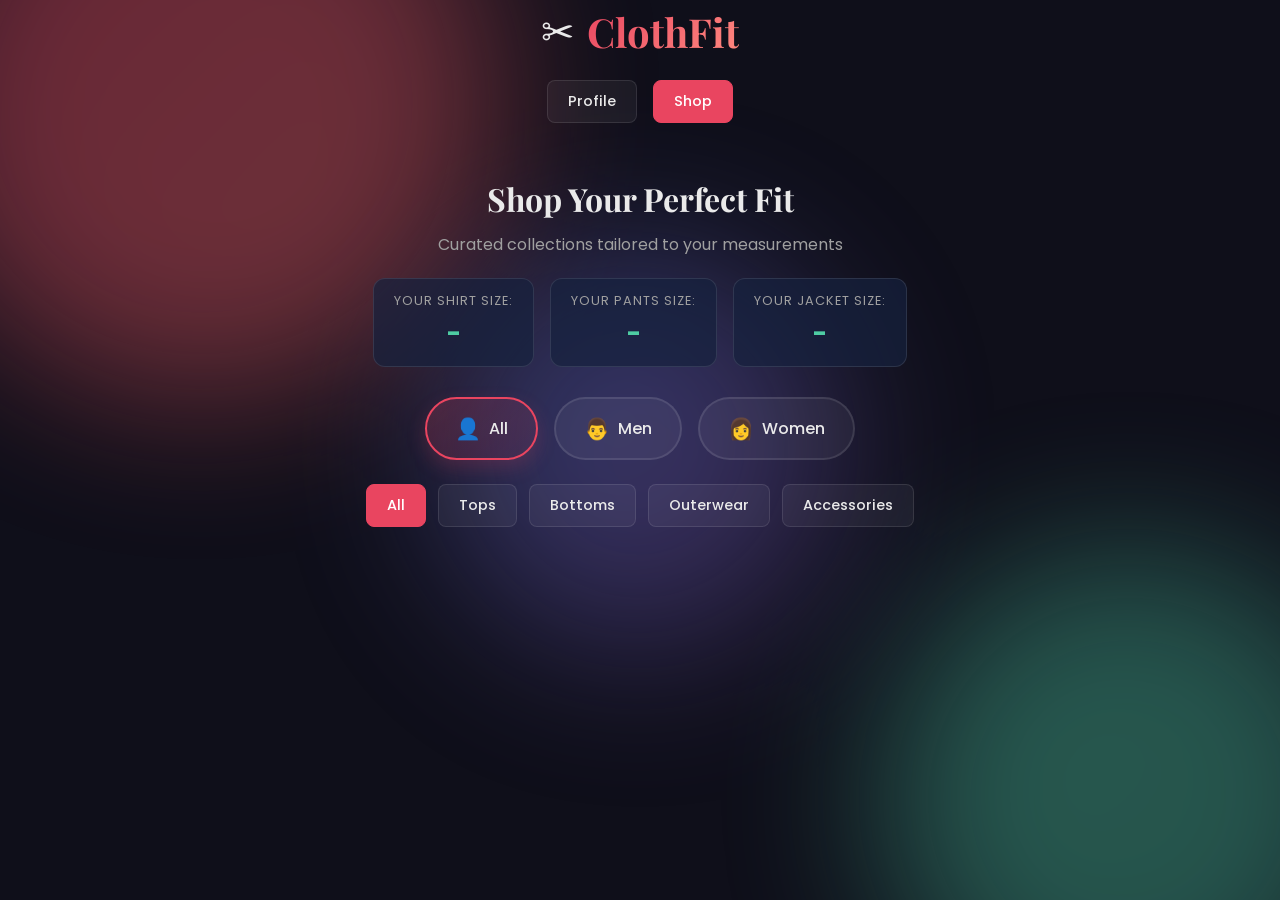
<file: shopping.html>
<!DOCTYPE html>
<html lang="en">
<head>
    <meta charset="UTF-8">
    <meta name="viewport" content="width=device-width, initial-scale=1.0">
    <title>ClothFit - Shop</title>
    <link href="https://fonts.googleapis.com/css2?family=Playfair+Display:wght@400;600;700&family=Poppins:wght@300;400;500;600&display=swap" rel="stylesheet">
    <link rel="stylesheet" href="styles.css">
</head>
<body>
    <!-- Animated Background -->
    <div class="bg-animation">
        <div class="gradient-orb orb-1"></div>
        <div class="gradient-orb orb-2"></div>
        <div class="gradient-orb orb-3"></div>
    </div>

    <!-- Shopping Page -->
    <div class="page-section" id="shopping-page" style="display: block;">
        <header class="header">
            <div class="logo">
                <span class="logo-icon">✂</span>
                <span class="logo-text">ClothFit</span>
            </div>
            <nav class="nav-menu">
                <button class="nav-btn" onclick="showPage('profile')">Profile</button>
                <button class="nav-btn active" onclick="showPage('shopping')">Shop</button>
            </nav>
        </header>

        <div class="shopping-container">
            <h2 class="shop-title">Shop Your Perfect Fit</h2>
            <p class="shop-subtitle">Curated collections tailored to your measurements</p>
            
            <!-- User Sizes Display -->
            <div class="user-sizes-display">
                <div class="size-badge-item">
                    <span class="size-badge-label">Your Shirt Size:</span>
                    <span class="size-badge-value" id="shop-shirt-size">-</span>
                </div>
                <div class="size-badge-item">
                    <span class="size-badge-label">Your Pants Size:</span>
                    <span class="size-badge-value" id="shop-pants-size">-</span>
                </div>
                <div class="size-badge-item">
                    <span class="size-badge-label">Your Jacket Size:</span>
                    <span class="size-badge-value" id="shop-jacket-size">-</span>
                </div>
            </div>

            <!-- Gender Toggle -->
            <div class="gender-toggle">
                <button class="gender-btn active" data-gender="all" onclick="filterByGender('all')">
                    <span class="gender-icon">👤</span> All
                </button>
                <button class="gender-btn" data-gender="male" onclick="filterByGender('male')">
                    <span class="gender-icon">👨</span> Men
                </button>
                <button class="gender-btn" data-gender="female" onclick="filterByGender('female')">
                    <span class="gender-icon">👩</span> Women
                </button>
            </div>

            <!-- Category Filters -->
            <div class="category-filters">
                <button class="category-btn active" data-category="all" onclick="filterProducts('all')">All</button>
                <button class="category-btn" data-category="tops" onclick="filterProducts('tops')">Tops</button>
                <button class="category-btn" data-category="bottoms" onclick="filterProducts('bottoms')">Bottoms</button>
                <button class="category-btn" data-category="outerwear" onclick="filterProducts('outerwear')">Outerwear</button>
                <button class="category-btn" data-category="accessories" onclick="filterProducts('accessories')">Accessories</button>
            </div>

            <!-- Products Grid -->
            <div class="products-grid" id="products-grid">
                <!-- Products will be dynamically loaded here -->
            </div>

            <!-- Empty State -->
            <div class="empty-state" id="empty-state" style="display: none;">
                <div class="empty-icon">🛒</div>
                <h3>No products found</h3>
                <p>Try adjusting your filters to see more products</p>
            </div>
        </div>
    </div>

    <!-- Full Page Product Detail -->
    <div class="product-detail-page" id="product-detail-page">
        <div class="product-detail-header">
            <button class="detail-back-btn" onclick="closeProductDetail()">
                <span class="back-arrow">←</span> Back to Shop
            </button>
        </div>
        <div class="product-detail-content">
            <div class="detail-image-section">
                <div class="detail-slider" id="detail-slider">
                    <!-- Product Image -->
                    <div class="detail-slide active" data-slide="0">
                        <div class="detail-image-wrapper" id="detail-image">
                        </div>
                    </div>
                </div>
                <div class="detail-badges" id="detail-badges"></div>
            </div>
            <div class="detail-info-section">
                <span class="detail-brand" id="detail-brand"></span>
                <h1 class="detail-name" id="detail-name"></h1>
                <div class="detail-price-row" id="detail-price"></div>
                <p class="detail-description" id="detail-description"></p>

                <div class="detail-specs-grid">
                    <div class="detail-spec-card">
                        <span class="detail-spec-icon">🧵</span>
                        <span class="detail-spec-label">Material</span>
                        <span class="detail-spec-value" id="detail-material"></span>
                    </div>
                    <div class="detail-spec-card">
                        <span class="detail-spec-icon">📐</span>
                        <span class="detail-spec-label">Fit</span>
                        <span class="detail-spec-value" id="detail-fit"></span>
                    </div>
                    <div class="detail-spec-card">
                        <span class="detail-spec-icon">🏷️</span>
                        <span class="detail-spec-label">Category</span>
                        <span class="detail-spec-value" id="detail-category"></span>
                    </div>
                    <div class="detail-spec-card">
                        <span class="detail-spec-icon">👤</span>
                        <span class="detail-spec-label">For</span>
                        <span class="detail-spec-value" id="detail-gender"></span>
                    </div>
                </div>

                <div class="detail-sizes-section">
                    <span class="detail-sizes-title">Select Size:</span>
                    <div class="detail-sizes-list" id="detail-sizes"></div>
                    <span class="detail-recommended-note" id="detail-recommended-note"></span>
                </div>

                <div class="detail-actions">
                    <button class="detail-add-cart-btn" id="detail-add-cart-btn" onclick="addToCartFromDetail()">
                        <span>🛒</span> Add to Cart
                    </button>
                </div>
            </div>
        </div>
    </div>

    <!-- Try On Modal -->
    <div class="tryon-modal" id="tryon-modal">
        <div class="tryon-modal-content">
            <button class="tryon-close-btn" onclick="closeTryOn()">✕</button>
            <h2 class="tryon-title">Virtual Try-On</h2>
            <p class="tryon-subtitle" id="tryon-product-name"></p>
            <div class="tryon-preview">
                <div class="tryon-user-photo" id="tryon-user-photo">
                    <img id="tryon-user-img" alt="Your photo" />
                    <img class="tryon-product-overlay" id="tryon-product-img" alt="Product overlay" />
                </div>
                <div class="tryon-no-photo" id="tryon-no-photo" style="display:none;">
                    <span class="tryon-no-photo-icon">📷</span>
                    <p>No profile photo found.</p>
                    <p>Upload a full-body photo on the Profile page to use Virtual Try-On.</p>
                </div>
            </div>
            <div class="tryon-controls" id="tryon-controls">
                <div class="tryon-control-group">
                    <label>Size</label>
                    <input type="range" id="tryon-size" min="30" max="100" value="60" oninput="updateTryOnOverlay()" />
                </div>
                <div class="tryon-control-group">
                    <label>Position Y</label>
                    <input type="range" id="tryon-pos-y" min="0" max="80" value="15" oninput="updateTryOnOverlay()" />
                </div>
                <div class="tryon-control-group">
                    <label>Opacity</label>
                    <input type="range" id="tryon-opacity" min="50" max="100" value="85" oninput="updateTryOnOverlay()" />
                </div>
            </div>
        </div>
    </div>

    <script src="app.js"></script>
    <script>
        // Initialize shopping page on load
        document.addEventListener('DOMContentLoaded', function() {
            loadShoppingPage();
        });
    </script>
</body>
</html>
</file>
<file: styles.css>
/* ============================================
   ClothFit - CSS Styles
   ============================================ */

/* CSS Variables */
:root {
    --primary: #1a1a2e;
    --secondary: #16213e;
    --accent: #e94560;
    --accent-hover: #ff6b6b;
    --success: #4ecca3;
    --text: #eaeaea;
    --text-muted: #a0a0a0;
    --bg: #0f0f1a;
    --card-bg: rgba(22, 33, 62, 0.7);
    --glass: rgba(255, 255, 255, 0.05);
    --border: rgba(255, 255, 255, 0.1);
    --shadow: 0 25px 50px -12px rgba(0, 0, 0, 0.5);
    --font-heading: 'Playfair Display', Georgia, serif;
    --font-body: 'Poppins', -apple-system, sans-serif;
}

/* Reset & Base */
*, *::before, *::after {
    box-sizing: border-box;
    margin: 0;
    padding: 0;
}

html {
    scroll-behavior: smooth;
}

body {
    font-family: var(--font-body);
    background: var(--bg);
    color: var(--text);
    min-height: 100vh;
    overflow-x: hidden;
    line-height: 1.6;
}

/* Animated Background */
.bg-animation {
    position: fixed;
    top: 0;
    left: 0;
    width: 100%;
    height: 100%;
    overflow: hidden;
    z-index: -1;
}

.gradient-orb {
    position: absolute;
    border-radius: 50%;
    filter: blur(80px);
    opacity: 0.4;
    animation: float 20s ease-in-out infinite;
}

.orb-1 {
    width: 600px;
    height: 600px;
    background: linear-gradient(135deg, #e94560, #ff6b6b);
    top: -200px;
    left: -100px;
    animation-delay: 0s;
}

.orb-2 {
    width: 500px;
    height: 500px;
    background: linear-gradient(135deg, #4ecca3, #45b393);
    bottom: -150px;
    right: -100px;
    animation-delay: -7s;
}

.orb-3 {
    width: 400px;
    height: 400px;
    background: linear-gradient(135deg, #667eea, #764ba2);
    top: 50%;
    left: 50%;
    transform: translate(-50%, -50%);
    animation-delay: -14s;
}

@keyframes float {
    0%, 100% {
        transform: translate(0, 0) scale(1);
    }
    25% {
        transform: translate(50px, -50px) scale(1.05);
    }
    50% {
        transform: translate(-30px, 30px) scale(0.95);
    }
    75% {
        transform: translate(-50px, -30px) scale(1.02);
    }
}

/* Container */
.container {
    max-width: 700px;
    margin: 0 auto;
    padding: 20px;
    min-height: 100vh;
    display: flex;
    flex-direction: column;
    justify-content: center;
}

/* Header */
.header {
    text-align: center;
    margin-bottom: 30px;
}

.logo {
    display: flex;
    align-items: center;
    justify-content: center;
    gap: 12px;
    margin-bottom: 8px;
}

.logo-icon {
    font-size: 2.5rem;
    animation: pulse 2s ease-in-out infinite;
}

@keyframes pulse {
    0%, 100% { transform: scale(1); }
    50% { transform: scale(1.1); }
}

.logo-text {
    font-family: var(--font-heading);
    font-size: 2.5rem;
    font-weight: 700;
    background: linear-gradient(135deg, var(--accent), #ff8a80);
    -webkit-background-clip: text;
    -webkit-text-fill-color: transparent;
    background-clip: text;
}

.tagline {
    color: var(--text-muted);
    font-size: 1rem;
    letter-spacing: 2px;
    text-transform: uppercase;
}

/* Progress Steps */
.progress-container {
    display: flex;
    align-items: center;
    justify-content: center;
    margin-bottom: 40px;
}

.progress-step {
    display: flex;
    flex-direction: column;
    align-items: center;
    gap: 8px;
}

.step-circle {
    width: 40px;
    height: 40px;
    border-radius: 50%;
    background: var(--glass);
    border: 2px solid var(--border);
    display: flex;
    align-items: center;
    justify-content: center;
    font-weight: 600;
    font-size: 0.9rem;
    transition: all 0.3s ease;
}

.progress-step.active .step-circle {
    background: var(--accent);
    border-color: var(--accent);
    box-shadow: 0 0 20px rgba(233, 69, 96, 0.4);
}

.progress-step.completed .step-circle {
    background: var(--success);
    border-color: var(--success);
}

.step-label {
    font-size: 0.75rem;
    color: var(--text-muted);
    text-transform: uppercase;
    letter-spacing: 1px;
}

.progress-step.active .step-label {
    color: var(--text);
}

.progress-line {
    width: 80px;
    height: 2px;
    background: var(--border);
    margin: 0 10px;
    margin-bottom: 24px;
}

/* Form Card */
.form-card {
    background: var(--card-bg);
    backdrop-filter: blur(20px);
    border-radius: 24px;
    border: 1px solid var(--border);
    padding: 40px;
    box-shadow: var(--shadow);
}

/* Form Steps */
.form-step {
    display: none;
    animation: fadeIn 0.4s ease;
}

.form-step.active {
    display: block;
}

@keyframes fadeIn {
    from {
        opacity: 0;
        transform: translateY(20px);
    }
    to {
        opacity: 1;
        transform: translateY(0);
    }
}

.step-title {
    font-family: var(--font-heading);
    font-size: 1.8rem;
    font-weight: 600;
    margin-bottom: 8px;
    text-align: center;
}

.step-description {
    color: var(--text-muted);
    text-align: center;
    margin-bottom: 30px;
}

/* Form Elements */
.form-group {
    margin-bottom: 20px;
}

.form-row {
    display: grid;
    grid-template-columns: 1fr 1fr;
    gap: 16px;
}

label {
    display: block;
    font-size: 0.85rem;
    font-weight: 500;
    margin-bottom: 8px;
    color: var(--text);
}

input, select {
    width: 100%;
    padding: 14px 16px;
    background: var(--glass);
    border: 1px solid var(--border);
    border-radius: 12px;
    color: var(--text);
    font-family: var(--font-body);
    font-size: 1rem;
    transition: all 0.3s ease;
}

input::placeholder {
    color: var(--text-muted);
}

input:focus, select:focus {
    outline: none;
    border-color: var(--accent);
    box-shadow: 0 0 0 3px rgba(233, 69, 96, 0.15);
    background: rgba(255, 255, 255, 0.08);
}

select {
    cursor: pointer;
    appearance: none;
    background-image: url("data:image/svg+xml,%3Csvg xmlns='http://www.w3.org/2000/svg' width='12' height='12' viewBox='0 0 12 12'%3E%3Cpath fill='%23a0a0a0' d='M6 8L1 3h10z'/%3E%3C/svg%3E");
    background-repeat: no-repeat;
    background-position: right 16px center;
}

select option {
    background: var(--secondary);
    color: var(--text);
}

/* Buttons */
button {
    cursor: pointer;
    font-family: var(--font-body);
    font-size: 1rem;
    font-weight: 500;
    border: none;
    border-radius: 12px;
    transition: all 0.3s ease;
}

.btn-primary {
    width: 100%;
    padding: 16px 24px;
    background: linear-gradient(135deg, var(--accent), #ff6b6b);
    color: white;
    display: flex;
    align-items: center;
    justify-content: center;
    gap: 8px;
    font-size: 1.05rem;
    box-shadow: 0 8px 20px rgba(233, 69, 96, 0.3);
}

.btn-primary:hover {
    transform: translateY(-2px);
    box-shadow: 0 12px 30px rgba(233, 69, 96, 0.4);
}

.btn-primary:disabled {
    opacity: 0.5;
    cursor: not-allowed;
    transform: none;
}

.btn-arrow {
    transition: transform 0.3s ease;
}

.btn-primary:hover .btn-arrow {
    transform: translateX(4px);
}

.btn-secondary {
    width: 100%;
    padding: 14px 24px;
    background: var(--glass);
    border: 1px solid var(--border);
    color: var(--text);
    margin-top: 16px;
}

.btn-secondary:hover {
    background: rgba(255, 255, 255, 0.1);
    border-color: var(--accent);
}

.btn-back {
    padding: 14px 24px;
    background: transparent;
    color: var(--text-muted);
    border: 1px solid var(--border);
}

.btn-back:hover {
    color: var(--text);
    border-color: var(--text-muted);
}

.button-group {
    display: flex;
    gap: 16px;
    margin-top: 24px;
}

.button-group .btn-primary {
    flex: 1;
}

/* Upload Zone */
.upload-zone {
    border: 2px dashed var(--border);
    border-radius: 16px;
    padding: 40px 20px;
    text-align: center;
    cursor: pointer;
    transition: all 0.3s ease;
    background: var(--glass);
}

.upload-zone:hover, .upload-zone.dragover {
    border-color: var(--accent);
    background: rgba(233, 69, 96, 0.05);
}

.upload-placeholder {
    pointer-events: none;
}

.upload-icon {
    font-size: 3rem;
    margin-bottom: 16px;
    opacity: 0.7;
}

.upload-text {
    font-size: 1.1rem;
    font-weight: 500;
    margin-bottom: 4px;
}

.upload-subtext {
    color: var(--text-muted);
    font-size: 0.9rem;
    margin-bottom: 20px;
}

.upload-guidelines {
    text-align: left;
    background: rgba(0, 0, 0, 0.2);
    border-radius: 12px;
    padding: 16px;
    margin-top: 20px;
}

.upload-guidelines h4 {
    font-size: 0.85rem;
    color: var(--success);
    margin-bottom: 8px;
}

.upload-guidelines ul {
    list-style: none;
    font-size: 0.8rem;
    color: var(--text-muted);
}

.upload-guidelines li {
    padding: 4px 0;
    padding-left: 16px;
    position: relative;
}

.upload-guidelines li::before {
    content: "•";
    position: absolute;
    left: 0;
    color: var(--accent);
}

/* Preview */
.preview-container {
    position: relative;
    max-width: 300px;
    margin: 0 auto;
}

#photo-preview {
    width: 100%;
    border-radius: 12px;
    box-shadow: 0 8px 32px rgba(0, 0, 0, 0.3);
}

.remove-photo {
    position: absolute;
    top: -10px;
    right: -10px;
    width: 30px;
    height: 30px;
    border-radius: 50%;
    background: var(--accent);
    color: white;
    font-size: 1rem;
    display: flex;
    align-items: center;
    justify-content: center;
}

.remove-photo:hover {
    background: #ff4757;
    transform: scale(1.1);
}

/* Camera Modal */
.camera-modal {
    display: none;
    position: fixed;
    top: 0;
    left: 0;
    width: 100%;
    height: 100%;
    background: rgba(0, 0, 0, 0.9);
    z-index: 1000;
    align-items: center;
    justify-content: center;
}

.camera-modal.active {
    display: flex;
}

.camera-content {
    width: 90%;
    max-width: 500px;
    text-align: center;
}

#camera-feed {
    width: 100%;
    border-radius: 16px;
    transform: scaleX(-1);
}

.camera-controls {
    display: flex;
    gap: 16px;
    justify-content: center;
    margin-top: 20px;
}

.btn-capture {
    padding: 14px 40px;
    background: var(--accent);
    color: white;
    font-size: 1.1rem;
}

.btn-capture:hover {
    background: #ff6b6b;
    transform: scale(1.05);
}

.btn-cancel {
    padding: 14px 30px;
    background: var(--glass);
    color: var(--text);
    border: 1px solid var(--border);
}

.btn-cancel:hover {
    background: rgba(255, 255, 255, 0.1);
}

/* Loading */
.loading-container {
    text-align: center;
    padding: 40px 20px;
}

.spinner {
    width: 60px;
    height: 60px;
    margin: 0 auto 20px;
    border: 4px solid var(--border);
    border-top-color: var(--accent);
    border-radius: 50%;
    animation: spin 1s linear infinite;
}

@keyframes spin {
    to { transform: rotate(360deg); }
}

.loading-text {
    font-size: 1.1rem;
    margin-bottom: 12px;
}

.loading-steps {
    color: var(--text-muted);
    font-size: 0.9rem;
}

/* Error Message */
.error-message {
    display: flex;
    align-items: center;
    gap: 12px;
    padding: 16px;
    background: rgba(255, 107, 107, 0.1);
    border: 1px solid rgba(255, 107, 107, 0.3);
    border-radius: 12px;
    margin-top: 20px;
}

.error-icon {
    font-size: 1.5rem;
}

.error-message p {
    color: #ff6b6b;
    font-size: 0.9rem;
}

/* Results */
.results-header {
    text-align: center;
    margin-bottom: 30px;
}

/* Body Shape Card */
.body-shape-card {
    display: flex;
    align-items: center;
    gap: 16px;
    padding: 20px;
    background: linear-gradient(135deg, rgba(78, 204, 163, 0.15), rgba(78, 204, 163, 0.05));
    border: 1px solid rgba(78, 204, 163, 0.3);
    border-radius: 16px;
    margin-bottom: 24px;
}

.shape-icon {
    font-size: 2.5rem;
}

.shape-info {
    display: flex;
    flex-direction: column;
}

.shape-label {
    font-size: 0.8rem;
    color: var(--text-muted);
    text-transform: uppercase;
    letter-spacing: 1px;
}

.shape-value {
    font-size: 1.3rem;
    font-weight: 600;
    color: var(--success);
}

/* Measurements Grid */
.measurements-grid {
    display: grid;
    grid-template-columns: repeat(2, 1fr);
    gap: 16px;
    margin-bottom: 30px;
}

.measurement-card {
    background: var(--glass);
    border: 1px solid var(--border);
    border-radius: 16px;
    padding: 20px;
    text-align: center;
    transition: all 0.3s ease;
}

.measurement-card:hover {
    transform: translateY(-4px);
    border-color: var(--accent);
    box-shadow: 0 12px 30px rgba(233, 69, 96, 0.15);
}

.measurement-icon {
    font-size: 1.8rem;
    display: block;
    margin-bottom: 8px;
}

.measurement-label {
    font-size: 0.75rem;
    color: var(--text-muted);
    text-transform: uppercase;
    letter-spacing: 1px;
    display: block;
    margin-bottom: 8px;
}

.measurement-value {
    font-size: 1.8rem;
    font-weight: 700;
    color: var(--text);
}

.measurement-unit {
    font-size: 0.9rem;
    color: var(--text-muted);
    margin-left: 4px;
}

/* Sizes Section */
.sizes-section {
    margin-bottom: 30px;
}

.sizes-section h3 {
    font-family: var(--font-heading);
    font-size: 1.3rem;
    text-align: center;
    margin-bottom: 16px;
}

.sizes-grid {
    display: grid;
    grid-template-columns: repeat(3, 1fr);
    gap: 12px;
}

.size-card {
    background: linear-gradient(135deg, var(--accent), #ff6b6b);
    border-radius: 16px;
    padding: 20px;
    text-align: center;
    box-shadow: 0 8px 24px rgba(233, 69, 96, 0.3);
}

.size-type {
    display: block;
    font-size: 0.85rem;
    margin-bottom: 8px;
    opacity: 0.9;
}

.size-value {
    font-size: 2rem;
    font-weight: 700;
}

.btn-shop {
    background: linear-gradient(135deg, var(--success), #45b393);
    box-shadow: 0 8px 20px rgba(78, 204, 163, 0.3);
}

.btn-shop:hover {
    box-shadow: 0 12px 30px rgba(78, 204, 163, 0.4);
}

/* Intro Animation Screen */
.intro-screen {
    position: fixed;
    top: 0;
    left: 0;
    width: 100%;
    height: 100%;
    background: var(--bg);
    z-index: 9999;
    display: flex;
    align-items: center;
    justify-content: center;
    animation: introFadeIn 0.5s ease;
}

.intro-screen.hidden {
    display: none;
}

@keyframes introFadeIn {
    from { opacity: 0; }
    to { opacity: 1; }
}

.intro-content {
    text-align: center;
    animation: introSlideUp 1s ease;
}

@keyframes introSlideUp {
    from {
        opacity: 0;
        transform: translateY(30px);
    }
    to {
        opacity: 1;
        transform: translateY(0);
    }
}

.intro-logo {
    display: flex;
    align-items: center;
    justify-content: center;
    gap: 12px;
    margin-bottom: 20px;
}

.intro-logo-icon {
    font-size: 4rem;
    animation: introPulse 2s ease-in-out infinite;
}

@keyframes introPulse {
    0%, 100% { transform: scale(1); }
    50% { transform: scale(1.15); }
}

.intro-logo-text {
    font-family: var(--font-heading);
    font-size: 4rem;
    font-weight: 700;
    background: linear-gradient(135deg, var(--accent), #ff8a80);
    -webkit-background-clip: text;
    -webkit-text-fill-color: transparent;
    background-clip: text;
    animation: introTextGlow 2s ease-in-out infinite;
}

@keyframes introTextGlow {
    0%, 100% {
        filter: drop-shadow(0 0 10px rgba(233, 69, 96, 0.5));
    }
    50% {
        filter: drop-shadow(0 0 25px rgba(233, 69, 96, 0.8));
    }
}

.intro-tagline {
    display: flex;
    justify-content: center;
    gap: 10px;
    margin-bottom: 30px;
}

.tagline-word {
    font-family: var(--font-body);
    font-size: 1.5rem;
    font-weight: 300;
    color: var(--text);
    opacity: 0;
    animation: introWordFade 0.5s ease forwards;
}

.tagline-word:nth-child(1) { animation-delay: 0.3s; }
.tagline-word:nth-child(2) { animation-delay: 0.5s; }
.tagline-word:nth-child(3) { animation-delay: 0.7s; }
.tagline-word:nth-child(4) { animation-delay: 0.9s; }

@keyframes introWordFade {
    from {
        opacity: 0;
        transform: translateY(10px);
    }
    to {
        opacity: 1;
        transform: translateY(0);
    }
}

.intro-loader {
    width: 200px;
    height: 4px;
    background: var(--glass);
    border-radius: 2px;
    margin: 0 auto 20px;
    overflow: hidden;
}

.intro-loader-bar {
    height: 100%;
    width: 0%;
    background: linear-gradient(90deg, var(--accent), var(--success));
    border-radius: 2px;
    animation: introLoadBar 2s ease-in-out forwards;
}

@keyframes introLoadBar {
    0% { width: 0%; }
    100% { width: 100%; }
}

.intro-subtitle {
    font-size: 1rem;
    color: var(--text-muted);
    letter-spacing: 2px;
    text-transform: uppercase;
    opacity: 0;
    animation: introSubFade 0.5s ease 1.5s forwards;
}

@keyframes introSubFade {
    from { opacity: 0; }
    to { opacity: 1; }
}

/* Main container is always visible */
#main-container {
    opacity: 1;
}

/* Responsive */
@media (max-width: 600px) {
    .container {
        padding: 16px;
    }
    
    .form-card {
        padding: 24px;
    }
    
    .logo-text {
        font-size: 2rem;
    }
    
    .intro-logo-text {
        font-size: 3rem;
    }
    
    .intro-logo-icon {
        font-size: 3rem;
    }
    
    .tagline-word {
        font-size: 1.2rem;
    }
    
    .form-row {
        grid-template-columns: 1fr;
    }
    
    .progress-line {
        width: 40px;
    }
    
    .step-circle {
        width: 36px;
        height: 36px;
    }
    
    .measurements-grid {
        grid-template-columns: 1fr;
    }
    
    .sizes-grid {
        grid-template-columns: 1fr;
    }
    
    .button-group {
        flex-direction: column;
    }
}

/* ============================================
   Navigation Menu
   ============================================ */

.top-bar {
    display: flex;
    align-items: center;
    justify-content: space-between;
    padding: 16px 32px;
    position: sticky;
    top: 0;
    z-index: 100;
    background: rgba(15, 15, 26, 0.85);
    backdrop-filter: blur(12px);
    -webkit-backdrop-filter: blur(12px);
    border-bottom: 1px solid var(--border);
    margin-bottom: 24px;
}

.top-bar .logo {
    margin-bottom: 0;
}

.top-bar-actions {
    display: flex;
    align-items: center;
    gap: 16px;
}

.top-bar-avatar {
    width: 42px;
    height: 42px;
    border-radius: 50%;
    background: linear-gradient(135deg, var(--accent), #ff6b6b);
    display: flex;
    align-items: center;
    justify-content: center;
    cursor: pointer;
    overflow: hidden;
    border: 2px solid var(--border);
    transition: all 0.3s ease;
    flex-shrink: 0;
}

.top-bar-avatar:hover {
    border-color: var(--accent);
    box-shadow: 0 0 16px rgba(233, 69, 96, 0.4);
    transform: scale(1.08);
}

.top-bar-avatar.active-page {
    border-color: var(--accent);
    box-shadow: 0 0 12px rgba(233, 69, 96, 0.35);
}

.topbar-avatar-icon {
    font-size: 1.3rem;
    line-height: 1;
}

.topbar-avatar-img {
    width: 100%;
    height: 100%;
    object-fit: cover;
    border-radius: 50%;
}

.nav-menu {
    display: flex;
    justify-content: center;
    gap: 16px;
    margin-top: 16px;
}

.nav-btn {
    padding: 10px 20px;
    background: var(--glass);
    border: 1px solid var(--border);
    color: var(--text);
    border-radius: 8px;
    font-size: 0.9rem;
}

.nav-btn:hover {
    background: rgba(255, 255, 255, 0.1);
    border-color: var(--accent);
}

.nav-btn.active {
    background: var(--accent);
    border-color: var(--accent);
    color: white;
}

/* ============================================
   Profile Page
   ============================================ */

.profile-container {
    max-width: 700px;
    margin: 0 auto;
    padding: 20px;
}

.profile-header {
    text-align: center;
    margin-bottom: 30px;
}

.profile-avatar {
    width: 120px;
    height: 120px;
    border-radius: 50%;
    background: linear-gradient(135deg, var(--accent), #ff6b6b);
    display: flex;
    align-items: center;
    justify-content: center;
    margin: 0 auto 16px;
    font-size: 3rem;
    overflow: hidden;
    border: 3px solid var(--accent);
    box-shadow: 0 0 20px rgba(233, 69, 96, 0.3);
}

.profile-avatar-img {
    width: 100%;
    height: 100%;
    object-fit: cover;
    border-radius: 50%;
}

.profile-header h2 {
    font-family: var(--font-heading);
    font-size: 1.8rem;
    margin-bottom: 8px;
}

.profile-email {
    color: var(--text-muted);
    font-size: 0.95rem;
}

.profile-stats {
    display: grid;
    grid-template-columns: repeat(3, 1fr);
    gap: 16px;
    margin-bottom: 30px;
}

.stat-card {
    background: var(--card-bg);
    border: 1px solid var(--border);
    border-radius: 16px;
    padding: 20px;
    text-align: center;
}

.stat-icon {
    font-size: 2rem;
    display: block;
    margin-bottom: 8px;
}

.stat-label {
    font-size: 0.75rem;
    color: var(--text-muted);
    text-transform: uppercase;
    letter-spacing: 1px;
    display: block;
    margin-bottom: 8px;
}

.stat-value {
    font-size: 1.5rem;
    font-weight: 700;
    color: var(--success);
}

.profile-details-card,
.profile-measurements-card {
    background: var(--card-bg);
    border: 1px solid var(--border);
    border-radius: 16px;
    padding: 24px;
    margin-bottom: 20px;
}

.profile-details-card h3,
.profile-measurements-card h3 {
    font-family: var(--font-heading);
    font-size: 1.2rem;
    margin-bottom: 20px;
    color: var(--text);
}

.card-header {
    display: flex;
    justify-content: space-between;
    align-items: center;
    margin-bottom: 20px;
}

.card-header h3 {
    margin-bottom: 0;
}

.btn-edit-profile {
    padding: 8px 16px;
    background: var(--glass);
    border: 1px solid var(--border);
    color: var(--text);
    border-radius: 8px;
    font-size: 0.85rem;
}

.btn-edit-profile:hover {
    background: rgba(255, 255, 255, 0.1);
    border-color: var(--accent);
}

.profile-info .info-row {
    display: flex;
    justify-content: space-between;
    padding: 12px 0;
    border-bottom: 1px solid var(--border);
}

.profile-info .info-row:last-child {
    border-bottom: none;
}

.info-label {
    color: var(--text-muted);
    font-size: 0.9rem;
}

.info-value {
    color: var(--text);
    font-weight: 500;
}

.profile-edit-form {
    margin-top: 20px;
}

.edit-profile-actions {
    display: flex;
    gap: 12px;
    margin-top: 20px;
}

.edit-profile-actions .btn-secondary {
    flex: 1;
    margin-top: 0;
}

.edit-profile-actions .btn-primary {
    flex: 1;
}

.measurements-list .measurement-row {
    display: flex;
    justify-content: space-between;
    padding: 12px 0;
    border-bottom: 1px solid var(--border);
}

.measurements-list .measurement-row:last-child {
    border-bottom: none;
}

.measurements-list .measurement-label {
    color: var(--text-muted);
    font-size: 0.9rem;
}

.measurements-list .measurement-value {
    color: var(--text);
    font-weight: 500;
}

.btn-remeasure {
    margin-top: 20px;
    background: linear-gradient(135deg, #667eea, #764ba2);
    box-shadow: 0 8px 20px rgba(102, 126, 234, 0.3);
}

.btn-remeasure:hover {
    box-shadow: 0 12px 30px rgba(102, 126, 234, 0.4);
}

/* ============================================
   Shopping Page
   ============================================ */

.shopping-container {
    max-width: 900px;
    margin: 0 auto;
    padding: 20px;
}

.shopping-header {
    text-align: center;
    margin-bottom: 30px;
}

.shopping-header h2 {
    font-family: var(--font-heading);
    font-size: 2rem;
    margin-bottom: 8px;
}

.shopping-header p {
    color: var(--text-muted);
    margin-bottom: 20px;
}

.size-tags {
    display: flex;
    justify-content: center;
    gap: 16px;
    flex-wrap: wrap;
}

.size-tag {
    padding: 8px 16px;
    background: var(--glass);
    border: 1px solid var(--border);
    border-radius: 20px;
    font-size: 0.85rem;
}

.size-tag strong {
    color: var(--success);
    margin-left: 4px;
}

.category-filter {
    display: flex;
    justify-content: center;
    gap: 12px;
    margin-bottom: 30px;
    flex-wrap: wrap;
}

.category-btn {
    padding: 10px 20px;
    background: var(--glass);
    border: 1px solid var(--border);
    color: var(--text);
    border-radius: 8px;
    font-size: 0.9rem;
}

.category-btn:hover {
    background: rgba(255, 255, 255, 0.1);
    border-color: var(--accent);
}

.category-btn.active {
    background: var(--accent);
    border-color: var(--accent);
    color: white;
}

.products-grid {
    display: grid;
    grid-template-columns: repeat(auto-fill, minmax(250px, 1fr));
    gap: 20px;
}

.product-card {
    background: var(--card-bg);
    border: 1px solid var(--border);
    border-radius: 16px;
    overflow: hidden;
    transition: all 0.3s ease;
}

.product-card:hover {
    transform: translateY(-8px);
    box-shadow: 0 20px 40px rgba(0, 0, 0, 0.3);
    border-color: var(--accent);
}

.product-image {
    height: 220px;
    display: flex;
    align-items: center;
    justify-content: center;
    font-size: 4rem;
    background: linear-gradient(135deg, rgba(233, 69, 96, 0.1), rgba(78, 204, 163, 0.1));
    overflow: hidden;
    position: relative;
}

/* Detail Page Try On Button */
.detail-try-on-btn {
    display: flex;
    align-items: center;
    justify-content: center;
    gap: 8px;
    width: 100%;
    background: rgba(233, 69, 96, 0.1);
    color: var(--accent);
    border: 2px solid var(--accent);
    padding: 16px 28px;
    border-radius: 16px;
    font-size: 1.05rem;
    font-family: var(--font-body);
    font-weight: 600;
    cursor: pointer;
    letter-spacing: 0.5px;
    transition: all 0.3s ease;
}

.detail-try-on-btn:hover {
    background: var(--accent);
    color: #fff;
    transform: translateY(-2px);
    box-shadow: 0 6px 20px rgba(233, 69, 96, 0.4);
}

/* ============================================
   Try-On Modal
   ============================================ */
.tryon-modal {
    position: fixed;
    inset: 0;
    z-index: 10000;
    background: rgba(0, 0, 0, 0.85);
    backdrop-filter: blur(16px);
    display: flex;
    align-items: center;
    justify-content: center;
    opacity: 0;
    pointer-events: none;
    transition: opacity 0.35s ease;
}

.tryon-modal.active {
    opacity: 1;
    pointer-events: auto;
}

.tryon-modal-content {
    background: var(--card-bg);
    border-radius: 24px;
    padding: 36px;
    width: 90%;
    max-width: 520px;
    max-height: 90vh;
    overflow-y: auto;
    position: relative;
    box-shadow: 0 30px 80px rgba(0, 0, 0, 0.6);
    animation: tryonSlideIn 0.4s cubic-bezier(0.16, 1, 0.3, 1);
}

@keyframes tryonSlideIn {
    from { opacity: 0; transform: translateY(30px) scale(0.95); }
    to { opacity: 1; transform: translateY(0) scale(1); }
}

.tryon-close-btn {
    position: absolute;
    top: 16px;
    right: 16px;
    background: rgba(255, 255, 255, 0.1);
    border: none;
    color: var(--text);
    width: 36px;
    height: 36px;
    border-radius: 50%;
    font-size: 1.1rem;
    cursor: pointer;
    transition: all 0.25s ease;
    display: flex;
    align-items: center;
    justify-content: center;
}

.tryon-close-btn:hover {
    background: var(--accent);
    transform: scale(1.1);
}

.tryon-title {
    font-family: var(--font-heading);
    font-size: 1.6rem;
    margin-bottom: 4px;
    background: linear-gradient(135deg, var(--accent), #ff6b6b);
    -webkit-background-clip: text;
    -webkit-text-fill-color: transparent;
    background-clip: text;
}

.tryon-subtitle {
    color: var(--text-muted);
    font-size: 0.85rem;
    margin-bottom: 20px;
}

.tryon-preview {
    width: 100%;
    aspect-ratio: 3/4;
    border-radius: 16px;
    overflow: hidden;
    background: linear-gradient(135deg, rgba(233, 69, 96, 0.06), rgba(78, 204, 163, 0.06));
    margin-bottom: 20px;
    position: relative;
}

.tryon-user-photo {
    width: 100%;
    height: 100%;
    position: relative;
}

.tryon-user-photo #tryon-user-img {
    width: 100%;
    height: 100%;
    object-fit: cover;
}

.tryon-product-overlay {
    position: absolute;
    top: 15%;
    left: 50%;
    transform: translateX(-50%);
    width: 60%;
    height: auto;
    object-fit: contain;
    opacity: 0.85;
    pointer-events: none;
    mix-blend-mode: multiply;
    filter: drop-shadow(0 4px 20px rgba(0, 0, 0, 0.3));
    transition: all 0.2s ease;
}

.tryon-no-photo {
    width: 100%;
    height: 100%;
    display: flex;
    flex-direction: column;
    align-items: center;
    justify-content: center;
    text-align: center;
    color: var(--text-muted);
    padding: 20px;
    gap: 8px;
}

.tryon-no-photo-icon {
    font-size: 3rem;
    margin-bottom: 8px;
}

.tryon-no-photo p {
    font-size: 0.85rem;
    line-height: 1.5;
}

.tryon-controls {
    display: flex;
    gap: 16px;
    flex-wrap: wrap;
}

.tryon-control-group {
    flex: 1;
    min-width: 120px;
}

.tryon-control-group label {
    display: block;
    font-size: 0.75rem;
    color: var(--text-muted);
    margin-bottom: 6px;
    text-transform: uppercase;
    letter-spacing: 1px;
    font-weight: 600;
}

.tryon-control-group input[type="range"] {
    width: 100%;
    -webkit-appearance: none;
    appearance: none;
    height: 4px;
    background: rgba(255, 255, 255, 0.15);
    border-radius: 2px;
    outline: none;
}

.tryon-control-group input[type="range"]::-webkit-slider-thumb {
    -webkit-appearance: none;
    appearance: none;
    width: 16px;
    height: 16px;
    border-radius: 50%;
    background: var(--accent);
    cursor: pointer;
    box-shadow: 0 2px 8px rgba(233, 69, 96, 0.5);
}

.tryon-control-group input[type="range"]::-moz-range-thumb {
    width: 16px;
    height: 16px;
    border-radius: 50%;
    background: var(--accent);
    cursor: pointer;
    border: none;
    box-shadow: 0 2px 8px rgba(233, 69, 96, 0.5);
}

.product-img {
    width: 100%;
    height: 100%;
    object-fit: cover;
    transition: transform 0.5s ease, box-shadow 0.5s ease;
}

.product-card:hover .product-img {
    transform: scale(1.05);
}

.product-emoji {
    font-size: 4rem;
    display: flex;
    align-items: center;
    justify-content: center;
    width: 100%;
    height: 100%;
}

.product-info {
    padding: 20px;
}

.product-name {
    font-size: 1.1rem;
    font-weight: 600;
    margin-bottom: 8px;
    color: var(--text);
}

.product-price {
    font-size: 1.3rem;
    font-weight: 700;
    color: var(--success);
    margin-bottom: 12px;
}

.product-sizes {
    display: flex;
    flex-wrap: wrap;
    gap: 6px;
    margin-bottom: 12px;
}

.size-badge {
    padding: 4px 8px;
    background: var(--glass);
    border: 1px solid var(--border);
    border-radius: 4px;
    font-size: 0.75rem;
    color: var(--text-muted);
}

.size-badge.recommended {
    background: rgba(78, 204, 163, 0.2);
    border-color: var(--success);
    color: var(--success);
}

.recommended-badge {
    display: block;
    color: var(--success);
    font-size: 0.85rem;
    font-weight: 500;
    margin-bottom: 12px;
}

.btn-add-cart {
    width: 100%;
    padding: 12px;
    background: var(--accent);
    border: none;
    border-radius: 8px;
    color: white;
    font-weight: 500;
    cursor: pointer;
    transition: all 0.3s ease;
}

.btn-add-cart:hover {
    background: #ff6b6b;
    transform: translateY(-2px);
}

/* Responsive for profile and shopping */
@media (max-width: 600px) {
    .profile-stats {
        grid-template-columns: 1fr;
    }
    
    .products-grid {
        grid-template-columns: 1fr;
    }
    
    .size-tags {
        flex-direction: column;
        align-items: center;
    }
    
    .category-filter {
        flex-wrap: wrap;
    }
}

/* Shop Title and Subtitle */
.shop-title {
    font-family: var(--font-heading);
    font-size: 2rem;
    text-align: center;
    margin-bottom: 8px;
}

.shop-subtitle {
    color: var(--text-muted);
    text-align: center;
    margin-bottom: 20px;
}

/* User Sizes Display */
.user-sizes-display {
    display: flex;
    justify-content: center;
    gap: 16px;
    flex-wrap: wrap;
    margin-bottom: 30px;
}

.size-badge-item {
    padding: 12px 20px;
    background: var(--card-bg);
    border: 1px solid var(--border);
    border-radius: 12px;
    display: flex;
    flex-direction: column;
    align-items: center;
    gap: 4px;
}

.size-badge-label {
    font-size: 0.8rem;
    color: var(--text-muted);
    text-transform: uppercase;
    letter-spacing: 1px;
}

.size-badge-value {
    font-size: 1.5rem;
    font-weight: 700;
    color: var(--success);
}

/* Category Filters */
.category-filters {
    display: flex;
    justify-content: center;
    gap: 12px;
    margin-bottom: 30px;
    flex-wrap: wrap;
}

.shopping-container .category-btn {
    padding: 10px 20px;
    background: var(--glass);
    border: 1px solid var(--border);
    color: var(--text);
    border-radius: 8px;
    font-size: 0.9rem;
}

.shopping-container .category-btn:hover {
    background: rgba(255, 255, 255, 0.1);
    border-color: var(--accent);
}

.shopping-container .category-btn.active {
    background: var(--accent);
    border-color: var(--accent);
    color: white;
}

/* ============================================
   Gender Toggle
   ============================================ */

.gender-toggle {
    display: flex;
    justify-content: center;
    gap: 16px;
    margin-bottom: 24px;
}

.gender-btn {
    display: flex;
    align-items: center;
    gap: 8px;
    padding: 14px 28px;
    background: var(--glass);
    border: 2px solid var(--border);
    color: var(--text);
    border-radius: 50px;
    font-size: 1rem;
    font-weight: 500;
    transition: all 0.3s ease;
}

.gender-btn:hover {
    background: rgba(255, 255, 255, 0.1);
    transform: translateY(-2px);
}

.gender-btn.active {
    border-color: var(--accent);
    background: linear-gradient(135deg, rgba(233, 69, 96, 0.2), rgba(233, 69, 96, 0.1));
    box-shadow: 0 8px 20px rgba(233, 69, 96, 0.2);
}

.gender-btn.active[data-gender="male"] {
    border-color: var(--male-color);
    background: linear-gradient(135deg, rgba(74, 144, 217, 0.2), rgba(74, 144, 217, 0.1));
    box-shadow: 0 8px 20px rgba(74, 144, 217, 0.2);
}

.gender-btn.active[data-gender="female"] {
    border-color: var(--female-color);
    background: linear-gradient(135deg, rgba(233, 30, 140, 0.2), rgba(233, 30, 140, 0.1));
    box-shadow: 0 8px 20px rgba(233, 30, 140, 0.2);
}

.gender-icon {
    font-size: 1.3rem;
}

/* Gender-specific colors */
:root {
    --male-color: #4a90d9;
    --female-color: #e91e8c;
}

/* ============================================
   Empty State
   ============================================ */

.empty-state {
    text-align: center;
    padding: 60px 20px;
}

.empty-icon {
    font-size: 4rem;
    margin-bottom: 20px;
    opacity: 0.5;
}

.empty-state h3 {
    font-family: var(--font-heading);
    font-size: 1.5rem;
    margin-bottom: 8px;
    color: var(--text);
}

.empty-state p {
    color: var(--text-muted);
}

/* ============================================
   Full-Screen Product Detail Page
   ============================================ */

.product-detail-page {
    position: fixed;
    top: 0;
    left: 0;
    width: 100%;
    height: 100%;
    background: var(--bg);
    z-index: 2000;
    overflow-y: auto;
    display: none;
    opacity: 0;
    perspective: 1200px;
}

.product-detail-page.active {
    display: block;
    animation: detailPageOpen 0.8s cubic-bezier(0.16, 1, 0.3, 1) forwards;
}

.product-detail-page.closing {
    animation: detailPageClose 0.5s cubic-bezier(0.55, 0, 1, 0.45) forwards;
}

@keyframes detailPageOpen {
    0% {
        opacity: 0;
        transform: perspective(1200px) rotateY(-8deg) rotateX(4deg) scale(0.7) translateZ(-200px);
        filter: blur(8px);
    }
    40% {
        opacity: 0.7;
        transform: perspective(1200px) rotateY(2deg) rotateX(-1deg) scale(0.95) translateZ(-40px);
        filter: blur(2px);
    }
    100% {
        opacity: 1;
        transform: perspective(1200px) rotateY(0) rotateX(0) scale(1) translateZ(0);
        filter: blur(0);
    }
}

@keyframes detailPageClose {
    0% {
        opacity: 1;
        transform: perspective(1200px) rotateY(0) rotateX(0) scale(1) translateZ(0);
        filter: blur(0);
    }
    100% {
        opacity: 0;
        transform: perspective(1200px) rotateY(8deg) rotateX(-4deg) scale(0.6) translateZ(-300px);
        filter: blur(12px);
    }
}

/* Detail Header */
.product-detail-header {
    position: sticky;
    top: 0;
    z-index: 10;
    padding: 20px 40px;
    background: linear-gradient(180deg, var(--bg) 60%, transparent);
    animation: detailHeaderSlide 0.9s cubic-bezier(0.16, 1, 0.3, 1) forwards;
    opacity: 0;
}

@keyframes detailHeaderSlide {
    0% { opacity: 0; transform: translateY(-30px); }
    100% { opacity: 1; transform: translateY(0); }
}

.detail-back-btn {
    display: inline-flex;
    align-items: center;
    gap: 10px;
    padding: 12px 24px;
    background: var(--glass);
    backdrop-filter: blur(20px);
    border: 1px solid var(--border);
    border-radius: 50px;
    color: var(--text);
    font-family: var(--font-body);
    font-size: 0.95rem;
    font-weight: 500;
    cursor: pointer;
    transition: all 0.3s ease;
}

.detail-back-btn:hover {
    background: var(--accent);
    border-color: var(--accent);
    transform: translateX(-4px);
    box-shadow: 0 8px 24px rgba(233, 69, 96, 0.3);
}

.back-arrow {
    font-size: 1.2rem;
    transition: transform 0.3s ease;
}

.detail-back-btn:hover .back-arrow {
    transform: translateX(-4px);
}

/* Detail Content Layout */
.product-detail-content {
    display: grid;
    grid-template-columns: 1fr 1fr;
    gap: 60px;
    max-width: 1200px;
    margin: 0 auto;
    padding: 0 40px 60px;
}

/* Detail Image Section */
.detail-image-section {
    position: relative;
    animation: detailImageZoom 1s cubic-bezier(0.16, 1, 0.3, 1) 0.1s forwards;
    opacity: 0;
}

@keyframes detailImageZoom {
    0% {
        opacity: 0;
        transform: perspective(800px) rotateY(-5deg) scale(0.85);
        filter: blur(4px);
    }
    100% {
        opacity: 1;
        transform: perspective(800px) rotateY(0) scale(1);
        filter: blur(0);
    }
}

/* ============================================
   Product Image
   ============================================ */

.detail-slider {
    position: relative;
    z-index: 1;
    width: 100%;
    aspect-ratio: 4/5;
    border-radius: 24px;
    overflow: hidden;
    background: linear-gradient(135deg, rgba(233, 69, 96, 0.08), rgba(78, 204, 163, 0.08));
}

.detail-slide {
    width: 100%;
    height: 100%;
    position: relative;
    z-index: 1;
}

.detail-slide.active {
    opacity: 1;
    z-index: 2;
}

.detail-image-wrapper {
    width: 100%;
    height: 100%;
    display: flex;
    align-items: center;
    justify-content: center;
    box-shadow: 0 30px 60px rgba(0, 0, 0, 0.4);
    transition: transform 0.4s ease;
    position: relative;
}

.img-try-on-btn {
    position: absolute;
    bottom: 20px;
    right: 20px;
    background: var(--accent);
    color: #fff;
    border: none;
    padding: 12px 24px;
    border-radius: 25px;
    font-size: 0.95rem;
    font-family: var(--font-body);
    font-weight: 600;
    cursor: pointer;
    z-index: 10;
    transition: all 0.3s ease;
    box-shadow: 0 4px 15px rgba(233, 69, 96, 0.5);
    letter-spacing: 0.5px;
}

.img-try-on-btn:hover {
    background: var(--accent-hover);
    transform: translateY(-2px) scale(1.05);
    box-shadow: 0 6px 20px rgba(233, 69, 96, 0.6);
}

.detail-image-wrapper:hover {
    transform: scale(1.02);
}

.detail-image-wrapper img {
    width: 100%;
    height: 100%;
    object-fit: cover;
}

.detail-image-wrapper .detail-emoji {
    font-size: 10rem;
}

.detail-badges {
    position: absolute;
    top: 16px;
    left: 16px;
    display: flex;
    flex-direction: column;
    gap: 8px;
}

.detail-badge {
    padding: 8px 16px;
    border-radius: 50px;
    font-size: 0.8rem;
    font-weight: 600;
    backdrop-filter: blur(12px);
}

.detail-badge.gender {
    background: rgba(74, 144, 217, 0.85);
    color: white;
}

.detail-badge.gender.female {
    background: rgba(233, 30, 140, 0.85);
}

.detail-badge.discount {
    background: var(--accent);
    color: white;
}

.detail-badge.your-size {
    background: rgba(78, 204, 163, 0.85);
    color: white;
}

/* Detail Info Section */
.detail-info-section {
    display: flex;
    flex-direction: column;
    justify-content: center;
    animation: detailInfoSlide 0.9s cubic-bezier(0.16, 1, 0.3, 1) 0.2s forwards;
    opacity: 0;
}

@keyframes detailInfoSlide {
    0% {
        opacity: 0;
        transform: translateX(60px) translateZ(-100px);
        filter: blur(3px);
    }
    100% {
        opacity: 1;
        transform: translateX(0) translateZ(0);
        filter: blur(0);
    }
}

.detail-brand {
    display: inline-block;
    font-size: 0.85rem;
    color: var(--accent);
    text-transform: uppercase;
    letter-spacing: 3px;
    font-weight: 600;
    margin-bottom: 8px;
}

.detail-name {
    font-family: var(--font-heading);
    font-size: 2.5rem;
    font-weight: 700;
    line-height: 1.2;
    margin-bottom: 16px;
    background: linear-gradient(135deg, var(--text), rgba(255,255,255,0.7));
    -webkit-background-clip: text;
    -webkit-text-fill-color: transparent;
    background-clip: text;
}

.detail-price-row {
    display: flex;
    align-items: baseline;
    gap: 12px;
    margin-bottom: 20px;
}

.detail-price-row .detail-current-price {
    font-size: 2rem;
    font-weight: 700;
    color: var(--success);
}

.detail-price-row .detail-original-price {
    font-size: 1.1rem;
    color: var(--text-muted);
    text-decoration: line-through;
}

.detail-description {
    font-size: 1rem;
    line-height: 1.8;
    color: var(--text-muted);
    margin-bottom: 28px;
}

/* Detail Specs Grid */
.detail-specs-grid {
    display: grid;
    grid-template-columns: repeat(2, 1fr);
    gap: 12px;
    margin-bottom: 28px;
}

.detail-spec-card {
    display: flex;
    flex-direction: column;
    align-items: center;
    gap: 6px;
    padding: 16px 12px;
    background: var(--glass);
    border: 1px solid var(--border);
    border-radius: 16px;
    transition: all 0.3s ease;
}

.detail-spec-card:hover {
    background: rgba(255, 255, 255, 0.08);
    border-color: var(--accent);
    transform: translateY(-2px);
}

.detail-spec-icon {
    font-size: 1.4rem;
}

.detail-spec-label {
    font-size: 0.7rem;
    color: var(--text-muted);
    text-transform: uppercase;
    letter-spacing: 1px;
}

.detail-spec-value {
    font-size: 0.9rem;
    font-weight: 600;
    color: var(--text);
    text-align: center;
}

/* Detail Sizes Section */
.detail-sizes-section {
    margin-bottom: 28px;
}

.detail-sizes-title {
    display: block;
    font-size: 0.9rem;
    font-weight: 600;
    margin-bottom: 14px;
    color: var(--text);
}

.detail-sizes-list {
    display: flex;
    flex-wrap: wrap;
    gap: 10px;
}

.detail-size-btn {
    padding: 12px 20px;
    min-width: 52px;
    background: var(--glass);
    border: 2px solid var(--border);
    border-radius: 12px;
    color: var(--text);
    font-family: var(--font-body);
    font-size: 0.9rem;
    font-weight: 500;
    cursor: pointer;
    transition: all 0.25s ease;
    text-align: center;
    position: relative;
}

.detail-size-btn:hover {
    border-color: var(--accent);
    background: rgba(233, 69, 96, 0.1);
    transform: translateY(-2px);
}

.detail-size-btn.selected {
    border-color: var(--accent);
    background: var(--accent);
    color: white;
    box-shadow: 0 6px 20px rgba(233, 69, 96, 0.35);
    transform: translateY(-2px);
}

.detail-size-btn.recommended {
    border-color: var(--success);
    position: relative;
}

.detail-size-btn.recommended::after {
    content: '★';
    position: absolute;
    top: -6px;
    right: -6px;
    font-size: 0.65rem;
    background: var(--success);
    color: white;
    width: 16px;
    height: 16px;
    border-radius: 50%;
    display: flex;
    align-items: center;
    justify-content: center;
}

.detail-size-btn.recommended.selected {
    border-color: var(--success);
    background: var(--success);
}

.detail-recommended-note {
    display: block;
    margin-top: 10px;
    font-size: 0.8rem;
    color: var(--success);
    font-weight: 500;
}

/* Detail Actions */
.detail-actions {
    display: flex;
    flex-direction: column;
    gap: 12px;
}

.detail-add-cart-btn {
    padding: 18px 32px;
    background: linear-gradient(135deg, var(--accent), #ff6b6b);
    border: none;
    border-radius: 16px;
    color: white;
    font-family: var(--font-body);
    font-size: 1.1rem;
    font-weight: 600;
    cursor: pointer;
    display: flex;
    align-items: center;
    justify-content: center;
    gap: 10px;
    transition: all 0.3s ease;
    box-shadow: 0 8px 24px rgba(233, 69, 96, 0.3);
}

.detail-add-cart-btn:hover {
    transform: translateY(-3px);
    box-shadow: 0 12px 32px rgba(233, 69, 96, 0.45);
}

.detail-add-cart-btn:active {
    transform: translateY(-1px);
}

.detail-add-cart-btn.added {
    background: linear-gradient(135deg, var(--success), #45b393);
    box-shadow: 0 8px 24px rgba(78, 204, 163, 0.3);
}

/* Detail page responsive */
@media (max-width: 900px) {
    .product-detail-content {
        grid-template-columns: 1fr;
        gap: 30px;
        padding: 0 20px 40px;
    }

    .product-detail-header {
        padding: 16px 20px;
    }

    .detail-name {
        font-size: 1.8rem;
    }

    .detail-slider {
        aspect-ratio: 1;
    }

    .slider-arrow {
        opacity: 1;
    }

    .detail-specs-grid {
        grid-template-columns: repeat(2, 1fr);
    }
}

@media (max-width: 480px) {
    .detail-specs-grid {
        grid-template-columns: 1fr 1fr;
        gap: 8px;
    }

    .detail-name {
        font-size: 1.5rem;
    }

    .detail-size-btn {
        padding: 10px 14px;
        min-width: 44px;
        font-size: 0.8rem;
    }
}

/* ============================================
   Quick View Modal
   ============================================ */

.quick-view-modal {
    display: none;
    position: fixed;
    top: 0;
    left: 0;
    width: 100%;
    height: 100%;
    background: rgba(0, 0, 0, 0.8);
    z-index: 1000;
    align-items: center;
    justify-content: center;
    padding: 20px;
}

.quick-view-modal.active {
    display: flex;
}

.quick-view-content {
    background: var(--card-bg);
    border: 1px solid var(--border);
    border-radius: 20px;
    max-width: 800px;
    width: 100%;
    max-height: 90vh;
    overflow-y: auto;
    display: grid;
    grid-template-columns: 1fr 1fr;
    position: relative;
    animation: quickViewSlide 0.3s ease;
}

@keyframes quickViewSlide {
    from {
        opacity: 0;
        transform: scale(0.9);
    }
    to {
        opacity: 1;
        transform: scale(1);
    }
}

.quick-view-close {
    position: absolute;
    top: 16px;
    right: 16px;
    width: 36px;
    height: 36px;
    border-radius: 50%;
    background: var(--glass);
    border: 1px solid var(--border);
    color: var(--text);
    font-size: 1.2rem;
    display: flex;
    align-items: center;
    justify-content: center;
    z-index: 10;
}

.quick-view-close:hover {
    background: var(--accent);
    border-color: var(--accent);
}

.quick-view-image {
    height: 100%;
    min-height: 400px;
    display: flex;
    align-items: center;
    justify-content: center;
    background: linear-gradient(135deg, rgba(233, 69, 96, 0.1), rgba(78, 204, 163, 0.1));
    border-radius: 20px 0 0 20px;
}

.quick-view-emoji {
    font-size: 8rem;
}

.quick-view-img {
    width: 100%;
    height: 100%;
    object-fit: cover;
    border-radius: 20px 0 0 20px;
}

.quick-view-details {
    padding: 32px;
    display: flex;
    flex-direction: column;
}

.quick-view-name {
    font-family: var(--font-heading);
    font-size: 1.5rem;
    margin-bottom: 8px;
}

.quick-view-price {
    font-size: 1.8rem;
    font-weight: 700;
    color: var(--success);
    margin-bottom: 16px;
}

.quick-view-description {
    color: var(--text-muted);
    font-size: 0.95rem;
    line-height: 1.6;
    margin-bottom: 20px;
}

.quick-view-specs {
    display: flex;
    gap: 20px;
    margin-bottom: 20px;
    padding: 16px;
    background: var(--glass);
    border-radius: 12px;
}

.spec-item {
    display: flex;
    flex-direction: column;
    gap: 4px;
}

.spec-label {
    font-size: 0.75rem;
    color: var(--text-muted);
    text-transform: uppercase;
    letter-spacing: 1px;
}

.spec-value {
    font-size: 0.95rem;
    font-weight: 500;
}

.quick-view-sizes {
    margin-bottom: 24px;
}

.sizes-title {
    display: block;
    font-size: 0.85rem;
    color: var(--text-muted);
    margin-bottom: 12px;
}

.sizes-list {
    display: flex;
    flex-wrap: wrap;
    gap: 8px;
}

.sizes-list .size-badge {
    padding: 8px 14px;
    font-size: 0.85rem;
}

.btn-full {
    width: 100%;
    margin-top: auto;
}

@media (max-width: 768px) {
    .quick-view-content {
        grid-template-columns: 1fr;
    }
    
    .quick-view-image {
        min-height: 250px;
        border-radius: 20px 20px 0 0;
    }
}

/* ============================================
   Product Gender Styling
   ============================================ */

.product-card.male {
    border-left: 3px solid var(--male-color);
}

.product-card.female {
    border-left: 3px solid var(--female-color);
}

.product-gender-badge {
    position: absolute;
    top: 12px;
    right: 12px;
    padding: 4px 10px;
    border-radius: 20px;
    font-size: 0.7rem;
    font-weight: 600;
    text-transform: uppercase;
    letter-spacing: 0.5px;
}

.product-gender-badge.male {
    background: rgba(74, 144, 217, 0.9);
    color: white;
}

.product-gender-badge.female {
    background: rgba(233, 30, 140, 0.9);
    color: white;
}

.discount-badge {
    position: absolute;
    top: 12px;
    left: 12px;
    padding: 6px 12px;
    background: var(--accent);
    color: white;
    border-radius: 20px;
    font-size: 0.8rem;
    font-weight: 600;
}

.product-brand {
    font-size: 0.8rem;
    color: var(--text-muted);
    margin-bottom: 12px;
    text-transform: uppercase;
    letter-spacing: 1px;
}

.product-price-original {
    font-size: 1rem;
    color: var(--text-muted);
    text-decoration: line-through;
    margin-left: 8px;
}

.btn-add-cart.added {
    background: var(--success);
}
</file>
